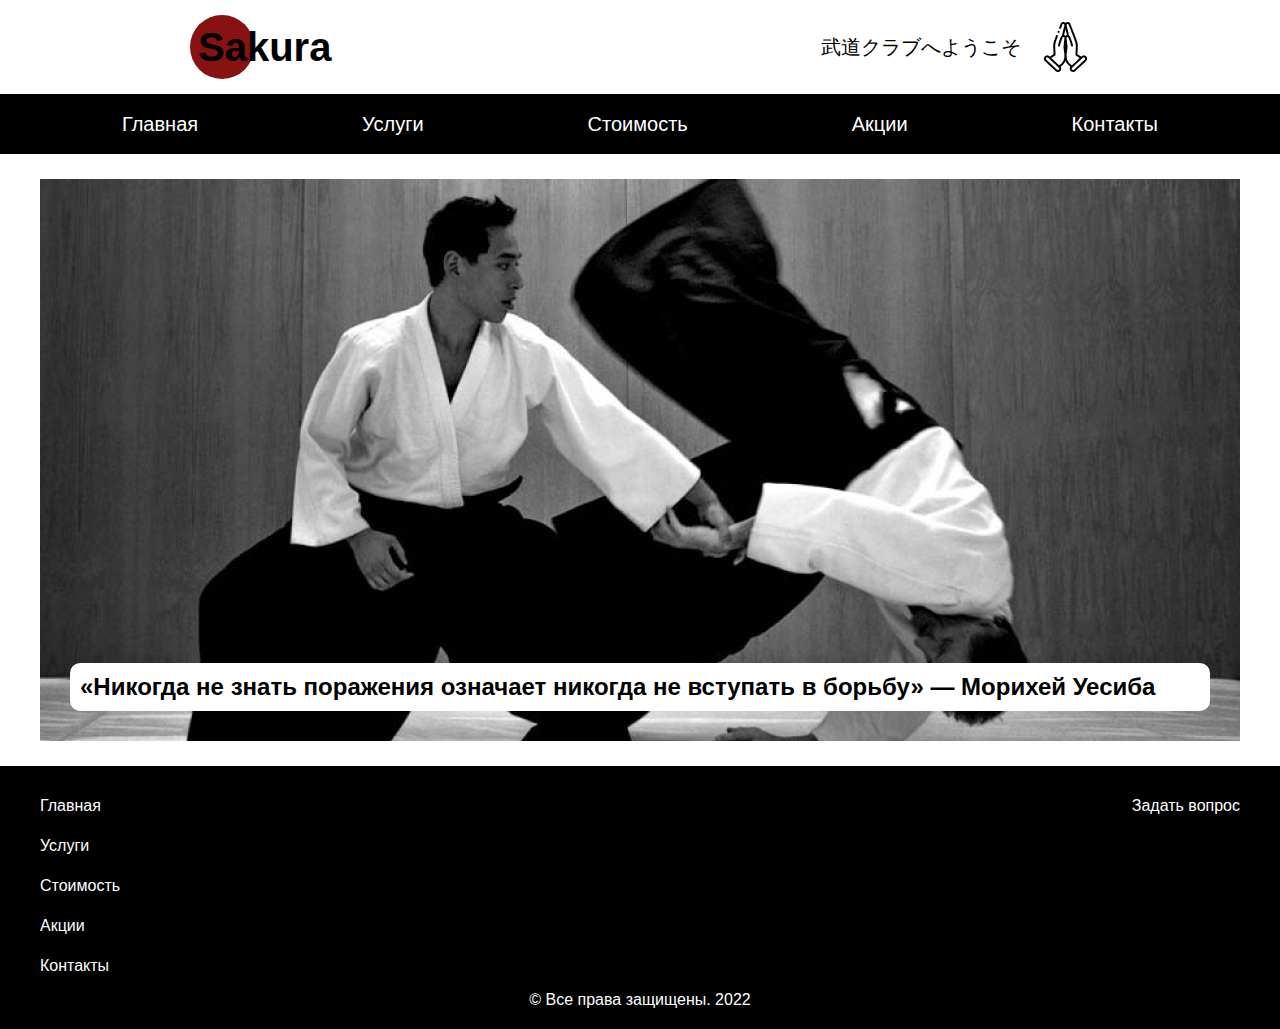
<file: index.html>
<!DOCTYPE html>
<html lang="ru">
    <head>
        <meta charset="UTF-8">
        <title>Главная страница</title>
        <link rel="stylesheet" href="main.css">
    </head>
    <body>
        <div id="modal" class="modal">
            <div class="form-wrapper">
                <form>
                    <span class="close-form" onclick="document.getElementById('modal').style.display = 'none';">✕</span>
                    <input class="input" placeholder="Имя">
                    <input class="input" placeholder="Номер телефона">
                    <button id="send-button" class="button">Отправить</button>
                </form>
            </div>
        </div>
        <div id="ask-modal" class="modal">
            <div class="form-wrapper">
                <form>
                    <span class="close-form"
                          onclick="document.getElementById('ask-modal').style.display = 'none';">✕</span>
                    <input class="input" placeholder="Имя">
                    <input class="input" placeholder="Номер телефона">
                    <input class="input" placeholder="Вопрос">
                    <button id="ask-button" class="button">Отправить</button>
                </form>
            </div>
        </div>
        <header>
            <div id="logo" onclick="document.location.href = 'index.html';">
                <svg width="64" height="64">
                    <ellipse cx="32" cy="32" rx="32" ry="32" fill="#811"/>
                </svg>
                <span id="logo__name">Sakura</span>
            </div>
            <div id="greeting">
                <span id="greeting__text">武道クラブへようこそ</span>
                <img id="greeting__pray" src="images/pray.png"
                     onclick="document.getElementById('modal').style.display = 'block';">
            </div>
        </header>
        <nav id="nav">
            <ul>
                <li>
                    <a href="">Главная</a>
                </li>
                <li>
                    <a href="services.html">Услуги</a>
                </li>
                <li>
                    <a href="price.html">Стоимость</a>
                </li>
                <li>
                    <a href="promotions.html">Акции</a>
                </li>
                <li>
                    <a href="contacts.html">Контакты</a>
                </li>
            </ul>
        </nav>
        <main>
            <div id="frame">
                <img src="images/main.png">
                <span>«Никогда не знать поражения означает никогда не вступать в борьбу» — Морихей Уесиба</span>
            </div>
        </main>
        <footer>
            <div id="footer">
                <div id="footer__row">
                    <nav id="footer__nav">
                        <ul>
                            <li>
                                <a href="">Главная</a>
                            </li>
                            <li>
                                <a href="services.html">Услуги</a>
                            </li>
                            <li>
                                <a href="price.html">Стоимость</a>
                            </li>
                            <li>
                                <a href="promotions.html">Акции</a>
                            </li>
                            <li>
                                <a href="contacts.html">Контакты</a>
                            </li>
                        </ul>
                    </nav>
                    <div id="ask-question" onclick="document.getElementById('ask-modal').style.display = 'block';">
                        <span>Задать вопрос</span>
                    </div>
                </div>
                <div id="rights">
                    <span>&copy; Все права защищены. 2022</span>
                </div>
            </div>
        </footer>
    </body>
</html>
</file>
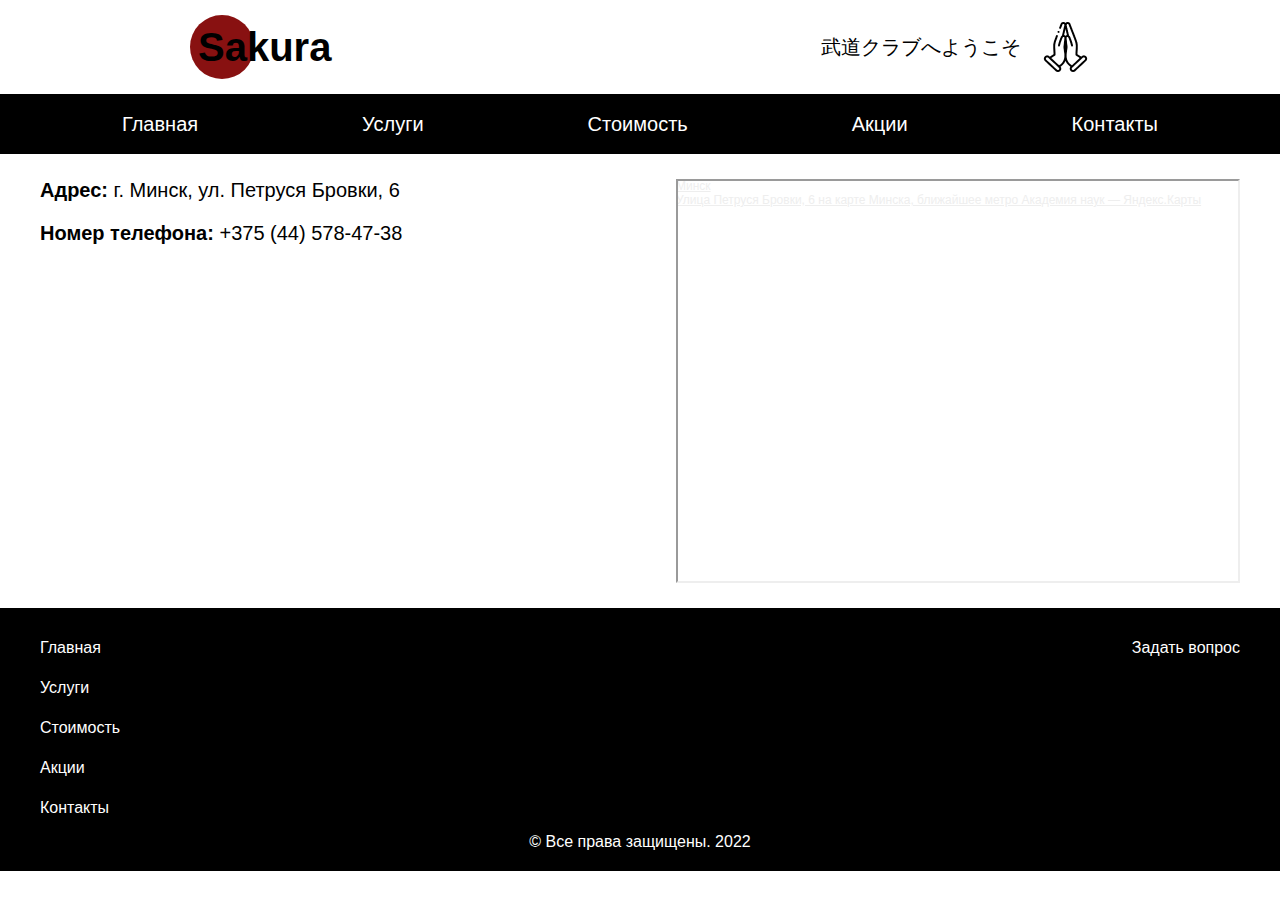
<file: contacts.html>
<!DOCTYPE html>
<html lang="ru">
    <head>
        <meta charset="UTF-8">
        <title>Контакты</title>
        <link rel="stylesheet" href="main.css">
    </head>
    <body>
        <div id="modal" class="modal">
            <div class="form-wrapper">
                <form>
                    <span class="close-form" onclick="document.getElementById('modal').style.display = 'none';">✕</span>
                    <input class="input" placeholder="Имя">
                    <input class="input" placeholder="Номер телефона">
                    <button id="send-button" class="button">Отправить</button>
                </form>
            </div>
        </div>
        <div id="ask-modal" class="modal">
            <div class="form-wrapper">
                <form>
                    <span class="close-form" onclick="document.getElementById('ask-modal').style.display = 'none';">✕</span>
                    <input class="input" placeholder="Имя">
                    <input class="input" placeholder="Номер телефона">
                    <input class="input" placeholder="Вопрос">
                    <button id="ask-button" class="button">Отправить</button>
                </form>
            </div>
        </div>
        <header>
            <div id="logo" onclick="document.location.href = 'index.html';">
                <svg width="64" height="64">
                    <ellipse cx="32" cy="32" rx="32" ry="32" fill="#811"/>
                </svg>
                <span id="logo__name">Sakura</span>
            </div>
            <div id="greeting">
                <span id="greeting__text">武道クラブへようこそ</span>
                <img id="greeting__pray" src="images/pray.png"
                     onclick="document.getElementById('modal').style.display = 'block';">
            </div>
        </header>
        <nav id="nav">
            <ul>
                <li>
                    <a href="index.html">Главная</a>
                </li>
                <li>
                    <a href="services.html">Услуги</a>
                </li>
                <li>
                    <a href="price.html">Стоимость</a>
                </li>
                <li>
                    <a href="promotions.html">Акции</a>
                </li>
                <li>
                    <a href="">Контакты</a>
                </li>
            </ul>
        </nav>
        <main style="display: flex;">
            <div id="left-column">
                <div id="contacts">
                    <div id="address">
                        <span>Адрес:</span>
                        <span>г. Минск, ул. Петруся Бровки, 6</span>
                    </div>
                    <div id="phone-number">
                        <span>Номер телефона:</span>
                        <span>+375 (44) 578-47-38</span>
                    </div>
                </div>
            </div>
            <div id="right-column" style="justify-content: flex-end;">
                <div style="position: relative; display: flex; overflow: hidden;">
                    <a href="https://yandex.by/maps/157/minsk/?utm_medium=mapframe&utm_source=maps"
                       style="position: absolute; top: 0; font-size: 12px; color: #EEE;">Минск</a>
                    <a href="https://yandex.by/maps/157/minsk/house/Zk4Ycw5kQEIHQFtpfXVwdntjbA==/?ll=27.594970%2C53.917708&utm_medium=mapframe&utm_source=maps&z=16"
                       style="position:absolute; top: 14px; font-size: 12px; color: #EEE;">Улица Петруся Бровки, 6 на
                        карте Минска, ближайшее метро Академия наук — Яндекс.Карты</a>
                    <iframe src="https://yandex.by/map-widget/v1/-/CCUFj-VJ2C" width="560" height="400"
                            style="position: relative;"></iframe>
                </div>
            </div>
        </main>
        <footer>
            <div id="footer">
                <div id="footer__row">
                    <nav id="footer__nav">
                        <ul>
                            <li>
                                <a href="index.html">Главная</a>
                            </li>
                            <li>
                                <a href="services.html">Услуги</a>
                            </li>
                            <li>
                                <a href="price.html">Стоимость</a>
                            </li>
                            <li>
                                <a href="promotions.html">Акции</a>
                            </li>
                            <li>
                                <a href="">Контакты</a>
                            </li>
                        </ul>
                    </nav>
                    <div id="ask-question" onclick="document.getElementById('ask-modal').style.display = 'block';">
                        <span>Задать вопрос</span>
                    </div>
                </div>
                <div id="rights">
                    <span>&copy; Все права защищены. 2022</span>
                </div>
            </div>
        </footer>
    </body>
</html>
</file>
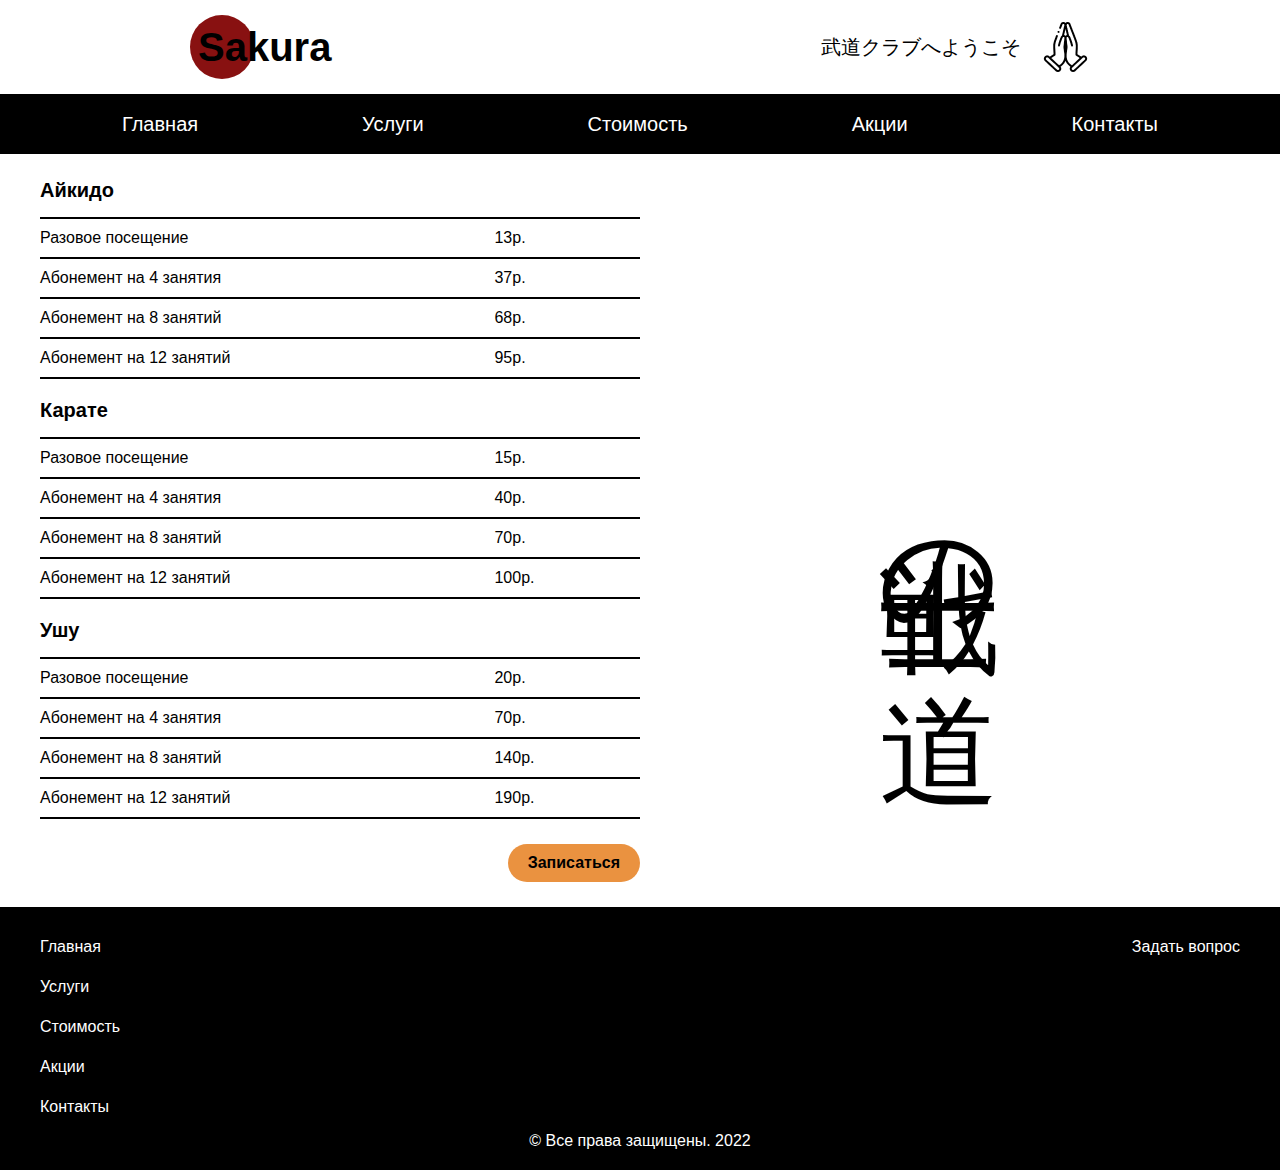
<file: price.html>
<!DOCTYPE html>
<html lang="ru">
    <head>
        <meta charset="UTF-8">
        <title>Стоимость</title>
        <link rel="stylesheet" href="main.css">
    </head>
    <body>
        <div id="modal" class="modal">
            <div class="form-wrapper">
                <form>
                    <span class="close-form" onclick="document.getElementById('modal').style.display = 'none';">✕</span>
                    <input class="input" placeholder="Имя">
                    <input class="input" placeholder="Номер телефона">
                    <button id="send-button" class="button">Отправить</button>
                </form>
            </div>
        </div>
        <div id="join-modal" class="modal">
            <div class="form-wrapper">
                <form>
                    <span class="close-form"
                          onclick="document.getElementById('join-modal').style.display = 'none';">✕</span>
                    <input class="input" placeholder="Имя">
                    <input class="input" placeholder="Номер телефона">
                    <select class="input">
                        <option>Айкидо</option>
                        <option>Карате</option>
                        <option>Ушу</option>
                    </select>
                    <button class="button">Отправить</button>
                </form>
            </div>
        </div>
        <div id="ask-modal" class="modal">
            <div class="form-wrapper">
                <form>
                    <span class="close-form"
                          onclick="document.getElementById('ask-modal').style.display = 'none';">✕</span>
                    <input class="input" placeholder="Имя">
                    <input class="input" placeholder="Номер телефона">
                    <input class="input" placeholder="Вопрос">
                    <button id="ask-button" class="button">Отправить</button>
                </form>
            </div>
        </div>
        <header>
            <div id="logo" onclick="document.location.href = 'index.html';">
                <svg width="64" height="64">
                    <ellipse cx="32" cy="32" rx="32" ry="32" fill="#811"/>
                </svg>
                <span id="logo__name">Sakura</span>
            </div>
            <div id="greeting">
                <span id="greeting__text">武道クラブへようこそ</span>
                <img id="greeting__pray" src="images/pray.png"
                     onclick="document.getElementById('modal').style.display = 'block';">
            </div>
        </header>
        <nav id="nav">
            <ul>
                <li>
                    <a href="index.html">Главная</a>
                </li>
                <li>
                    <a href="services.html">Услуги</a>
                </li>
                <li>
                    <a href="">Стоимость</a>
                </li>
                <li>
                    <a href="promotions.html">Акции</a>
                </li>
                <li>
                    <a href="contacts.html">Контакты</a>
                </li>
            </ul>
        </nav>
        <main style="display: flex;">
            <div id="left-column">
                <div id="aikido" class="table">
                    <span class="table__service">Айкидо</span>
                    <div class="table__row">
                        <span class="table__subscription">Разовое посещение</span>
                        <span class="table__price">13р.</span>
                    </div>
                    <div class="table__row">
                        <span class="table__subscription">Абонемент на 4 занятия</span>
                        <span class="table__price">37р.</span>
                    </div>
                    <div class="table__row">
                        <span class="table__subscription">Абонемент на 8 занятий</span>
                        <span class="table__price">68р.</span>
                    </div>
                    <div class="table__row">
                        <span class="table__subscription">Абонемент на 12 занятий</span>
                        <span class="table__price">95р.</span>
                    </div>
                </div>
                <div id="karate" class="table">
                    <span class="table__service">Карате</span>
                    <div class="table__row">
                        <span class="table__subscription">Разовое посещение</span>
                        <span class="table__price">15р.</span>
                    </div>
                    <div class="table__row">
                        <span class="table__subscription">Абонемент на 4 занятия</span>
                        <span class="table__price">40р.</span>
                    </div>
                    <div class="table__row">
                        <span class="table__subscription">Абонемент на 8 занятий</span>
                        <span class="table__price">70р.</span>
                    </div>
                    <div class="table__row">
                        <span class="table__subscription">Абонемент на 12 занятий</span>
                        <span class="table__price">100р.</span>
                    </div>
                </div>
                <div id="wushu" class="table">
                    <span class="table__service">Ушу</span>
                    <div class="table__row">
                        <span class="table__subscription">Разовое посещение</span>
                        <span class="table__price">20р.</span>
                    </div>
                    <div class="table__row">
                        <span class="table__subscription">Абонемент на 4 занятия</span>
                        <span class="table__price">70р.</span>
                    </div>
                    <div class="table__row">
                        <span class="table__subscription">Абонемент на 8 занятий</span>
                        <span class="table__price">140р.</span>
                    </div>
                    <div class="table__row">
                        <span class="table__subscription">Абонемент на 12 занятий</span>
                        <span class="table__price">190р.</span>
                    </div>
                </div>
                <div id="join">
                    <button id="join-button" onclick="document.getElementById('join-modal').style.display = 'block';">
                        Записаться
                    </button>
                </div>
            </div>
            <div id="right-column">
                <span id="text">戦士の道</span>
            </div>
        </main>
        <footer>
            <div id="footer">
                <div id="footer__row">
                    <nav id="footer__nav">
                        <ul>
                            <li>
                                <a href="index.html">Главная</a>
                            </li>
                            <li>
                                <a href="services.html">Услуги</a>
                            </li>
                            <li>
                                <a href="">Стоимость</a>
                            </li>
                            <li>
                                <a href="promotions.html">Акции</a>
                            </li>
                            <li>
                                <a href="contacts.html">Контакты</a>
                            </li>
                        </ul>
                    </nav>
                    <div id="ask-question" onclick="document.getElementById('ask-modal').style.display = 'block';">
                        <span>Задать вопрос</span>
                    </div>
                </div>
                <div id="rights">
                    <span>&copy; Все права защищены. 2022</span>
                </div>
            </div>
        </footer>
    </body>
</html>
</file>
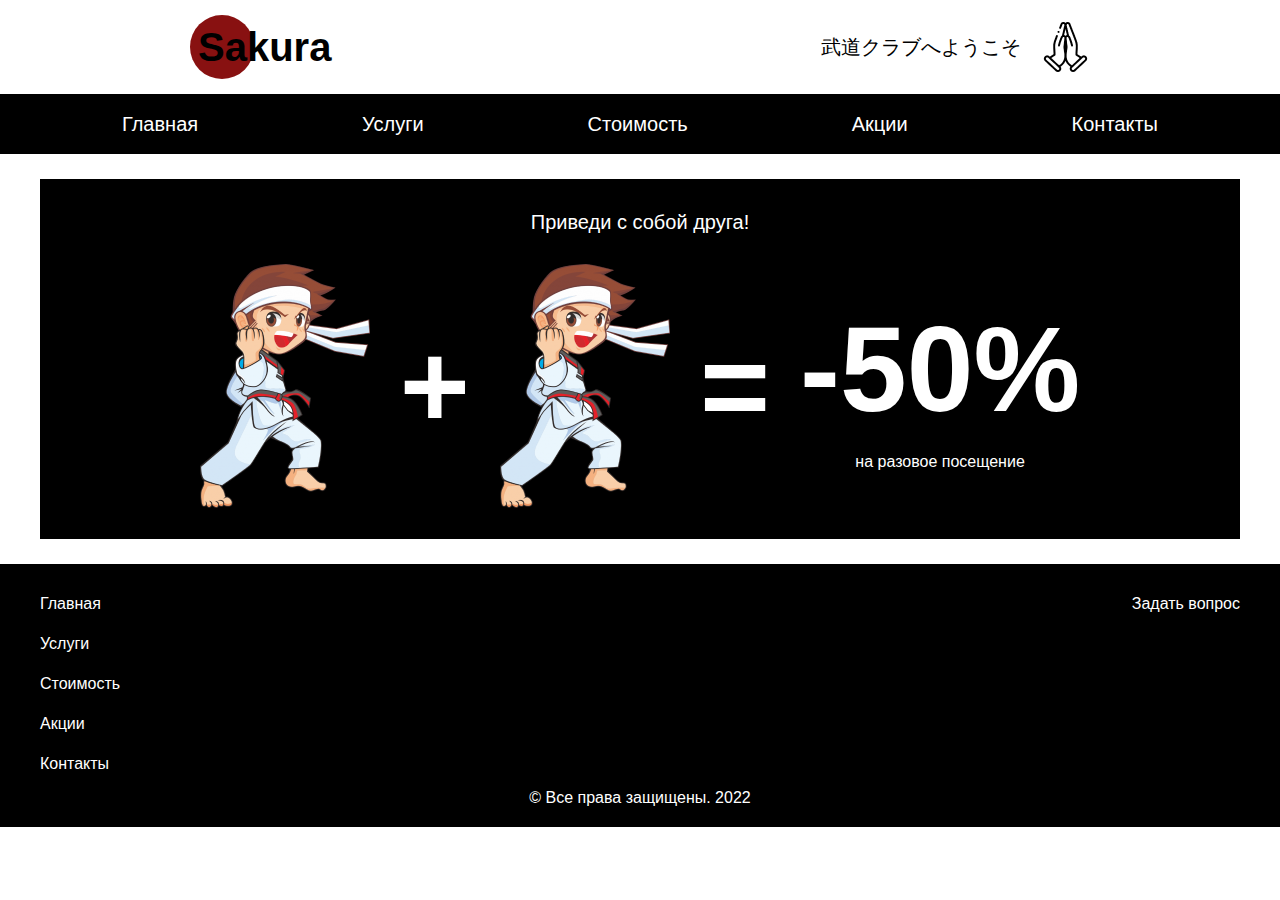
<file: promotions.html>
<!DOCTYPE html>
<html lang="ru">
    <head>
        <meta charset="UTF-8">
        <title>Стоимость</title>
        <link rel="stylesheet" href="main.css">
    </head>
    <body>
        <div id="modal" class="modal">
            <div class="form-wrapper">
                <form>
                    <span class="close-form" onclick="document.getElementById('modal').style.display = 'none';">✕</span>
                    <input class="input" placeholder="Имя">
                    <input class="input" placeholder="Номер телефона">
                    <button id="send-button" class="button">Отправить</button>
                </form>
            </div>
        </div>
        <div id="ask-modal" class="modal">
            <div class="form-wrapper">
                <form>
                    <span class="close-form" onclick="document.getElementById('ask-modal').style.display = 'none';">✕</span>
                    <input class="input" placeholder="Имя">
                    <input class="input" placeholder="Номер телефона">
                    <input class="input" placeholder="Вопрос">
                    <button id="ask-button" class="button">Отправить</button>
                </form>
            </div>
        </div>
        <header>
            <div id="logo" onclick="document.location.href = 'index.html';">
                <svg width="64" height="64">
                    <ellipse cx="32" cy="32" rx="32" ry="32" fill="#811"/>
                </svg>
                <span id="logo__name">Sakura</span>
            </div>
            <div id="greeting">
                <span id="greeting__text">武道クラブへようこそ</span>
                <img id="greeting__pray" src="images/pray.png"
                     onclick="document.getElementById('modal').style.display = 'block';">
            </div>
        </header>
        <nav id="nav">
            <ul>
                <li>
                    <a href="index.html">Главная</a>
                </li>
                <li>
                    <a href="services.html">Услуги</a>
                </li>
                <li>
                    <a href="price.html">Стоимость</a>
                </li>
                <li>
                    <a href="">Акции</a>
                </li>
                <li>
                    <a href="contacts.html">Контакты</a>
                </li>
            </ul>
        </nav>
        <main>
            <div id="promotion">
                <span id="promotion__description">Приведи с собой друга!</span>
                <div id="promotion__content">
                    <img class="fighter" src="images/fighter.png">
                    <span id="plus">+</span>
                    <img class="fighter" src="images/fighter.png">
                    <span id="equal">=</span>
                    <div id="discount">
                        <span id="discount__count">-50%</span>
                        <span id="discount__description">на разовое посещение</span>
                    </div>
                </div>
            </div>
        </main>
        <footer>
            <div id="footer">
                <div id="footer__row">
                    <nav id="footer__nav">
                        <ul>
                            <li>
                                <a href="index.html">Главная</a>
                            </li>
                            <li>
                                <a href="services.html">Услуги</a>
                            </li>
                            <li>
                                <a href="price.html">Стоимость</a>
                            </li>
                            <li>
                                <a href="">Акции</a>
                            </li>
                            <li>
                                <a href="contacts.html">Контакты</a>
                            </li>
                        </ul>
                    </nav>
                    <div id="ask-question" onclick="document.getElementById('ask-modal').style.display = 'block';">
                        <span>Задать вопрос</span>
                    </div>
                </div>
                <div id="rights">
                    <span>&copy; Все права защищены. 2022</span>
                </div>
            </div>
        </footer>
    </body>
</html>
</file>
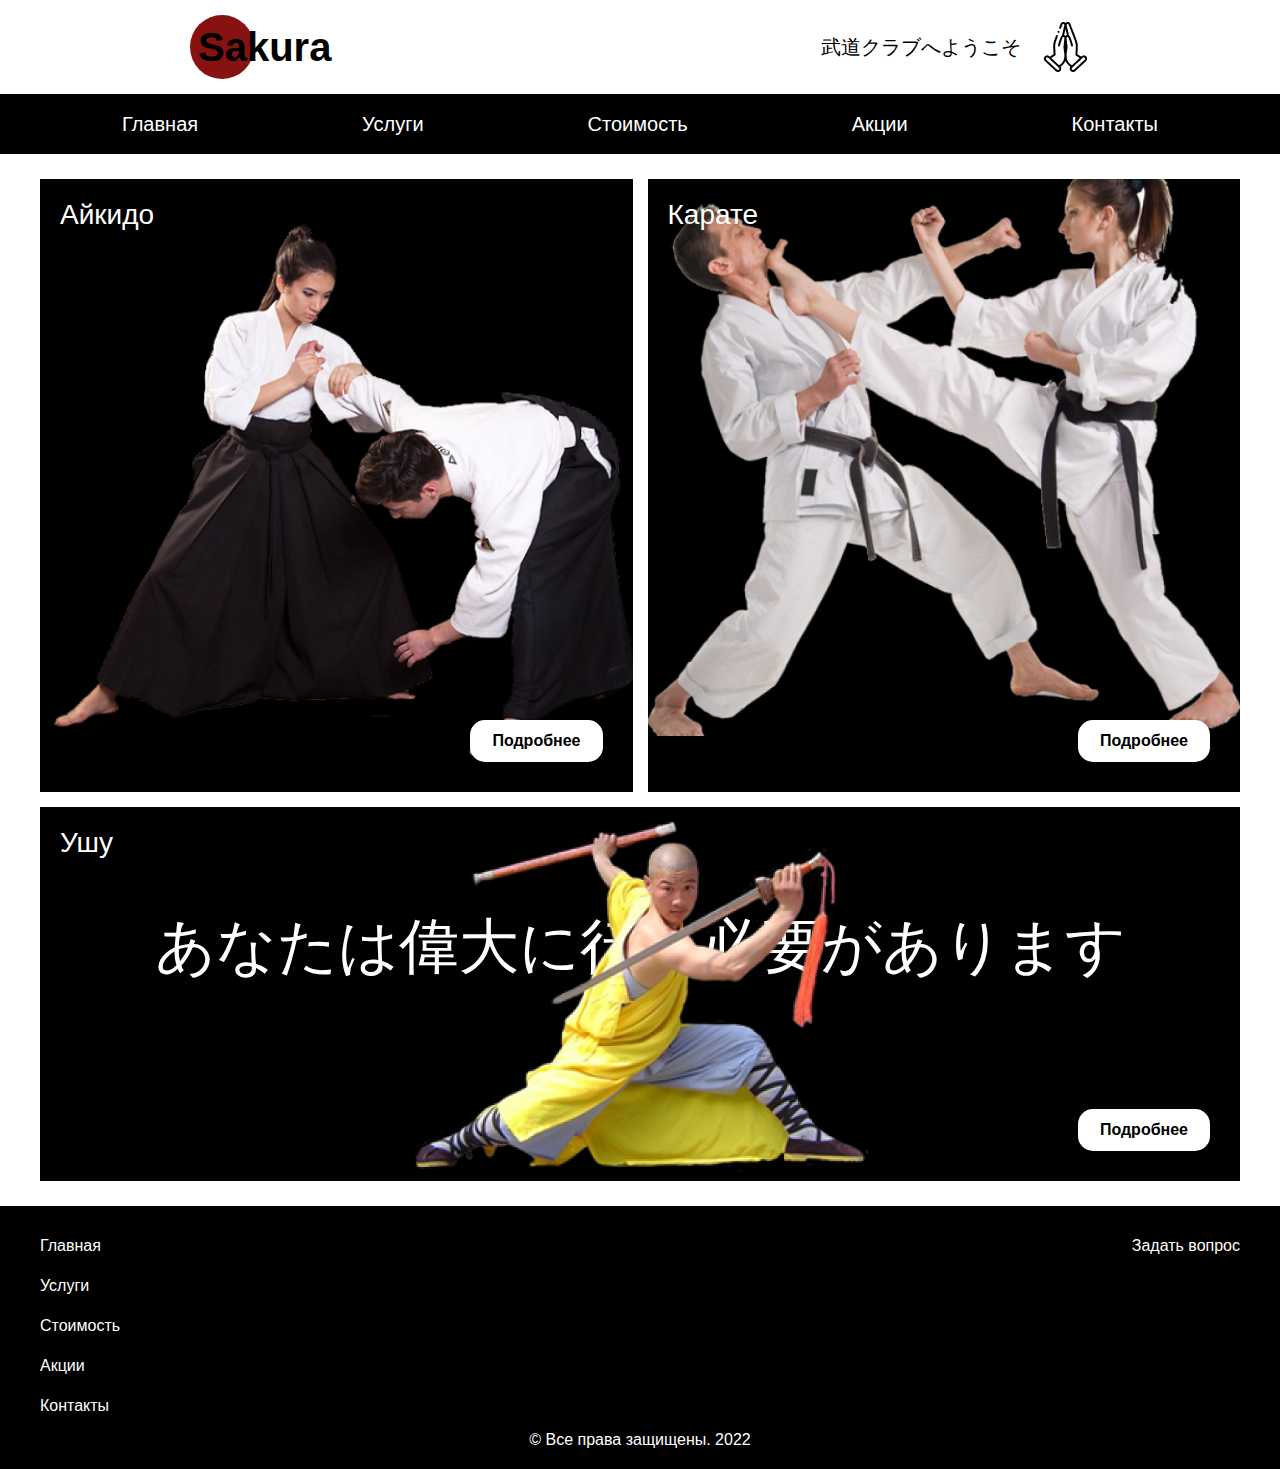
<file: services.html>
<!DOCTYPE html>
<html lang="ru">
    <head>
        <meta charset="UTF-8">
        <title>Услуги</title>
        <link rel="stylesheet" href="main.css">
    </head>
    <body>
        <div id="modal" class="modal">
            <div class="form-wrapper">
                <form>
                    <span class="close-form" onclick="document.getElementById('modal').style.display = 'none';">✕</span>
                    <input class="input" placeholder="Имя">
                    <input class="input" placeholder="Номер телефона">
                    <button id="send-button" class="button">Отправить</button>
                </form>
            </div>
        </div>
        <div id="ask-modal" class="modal">
            <div class="form-wrapper">
                <form>
                    <span class="close-form" onclick="document.getElementById('ask-modal').style.display = 'none';">✕</span>
                    <input class="input" placeholder="Имя">
                    <input class="input" placeholder="Номер телефона">
                    <input class="input" placeholder="Вопрос">
                    <button id="ask-button" class="button">Отправить</button>
                </form>
            </div>
        </div>
        <header>
            <div id="logo" onclick="document.location.href = 'index.html';">
                <svg width="64" height="64">
                    <ellipse cx="32" cy="32" rx="32" ry="32" fill="#811"/>
                </svg>
                <span id="logo__name">Sakura</span>
            </div>
            <div id="greeting">
                <span id="greeting__text">武道クラブへようこそ</span>
                <img id="greeting__pray" src="images/pray.png"
                     onclick="document.getElementById('modal').style.display = 'block';">
            </div>
        </header>
        <nav id="nav">
            <ul>
                <li>
                    <a href="index.html">Главная</a>
                </li>
                <li>
                    <a href="">Услуги</a>
                </li>
                <li>
                    <a href="price.html">Стоимость</a>
                </li>
                <li>
                    <a href="promotions.html">Акции</a>
                </li>
                <li>
                    <a href="contacts.html">Контакты</a>
                </li>
            </ul>
        </nav>
        <main>
            <div id="grid">
                <div id="grid__first-row">
                    <div class="grid__column">
                        <span class="service">Айкидо</span>
                        <img src="images/service1.png">
                        <a class="more-link" href="price.html#aikido">Подробнее</a>
                    </div>
                    <div class="grid__column">
                        <span class="service">Карате</span>
                        <img src="images/service2.png">
                        <a class="more-link" href="price.html#karate">Подробнее</a>
                    </div>
                </div>
                <div id="grid__last-row">
                    <span class="service">Ушу</span>
                    <img src="images/service3.png">
                    <span id="text">あなたは偉大に行く必要があります</span>
                    <a class="more-link" href="price.html#wushu">Подробнее</a>
                </div>
            </div>
        </main>
        <footer>
            <div id="footer">
                <div id="footer__row">
                    <nav id="footer__nav">
                        <ul>
                            <li>
                                <a href="index.html">Главная</a>
                            </li>
                            <li>
                                <a href="">Услуги</a>
                            </li>
                            <li>
                                <a href="price.html">Стоимость</a>
                            </li>
                            <li>
                                <a href="promotions.html">Акции</a>
                            </li>
                            <li>
                                <a href="contacts.html">Контакты</a>
                            </li>
                        </ul>
                    </nav>
                    <div id="ask-question" onclick="document.getElementById('ask-modal').style.display = 'block';">
                        <span>Задать вопрос</span>
                    </div>
                </div>
                <div id="rights">
                    <span>&copy; Все права защищены. 2022</span>
                </div>
            </div>
        </footer>
    </body>
</html>
</file>
<file: main.css>
:root {
    --min-width: 750px;
    --max-width: 1200px;
}

* {
    margin: 0;
    font-family: sans-serif;
}

nav {
    background-color: black;
}

nav > ul {
    padding: 0;
    display: flex;
    list-style-type: none;
}

nav li {
    flex-grow: 1;
}

nav li > a {
    min-height: inherit;
    display: flex;
    align-items: center;
    text-decoration: none;
    color: white;
    transition-duration: 0.2s;
}

nav li:hover > a {
    color: #EA9240;
}

header {
    min-width: var(--min-width);
    max-width: var(--max-width);
    padding: 15px 150px;
    margin: 0 auto;
    display: flex;
    justify-content: space-between;
    box-sizing: border-box;
}

#logo,
#greeting {
    display: flex;
    align-items: center;
}

#logo {
    width: fit-content;
    position: relative;
    cursor: pointer;
}

#logo__name {
    position: absolute;
    left: 8px;
    font-size: 40px;
    font-weight: bold;
}

#greeting__text {
    margin-right: 20px;
    font-size: 20px;
}

#greeting__pray {
    cursor: pointer;
}

#nav > ul {
    min-width: var(--min-width);
    max-width: var(--max-width);
    margin: 0 auto;
    justify-content: center;
}

#nav li {
    min-height: 60px;
}

#nav li > a {
    justify-content: center;
    font-size: 20px;
}

main {
    min-width: var(--min-width);
    max-width: var(--max-width);
    padding: 0 20px;
    margin: 25px auto;
}

footer {
    padding: 20px 0;
    font-size: 16px;
    color: white;
    background-color: black;
}

#footer {
    min-width: var(--min-width);
    max-width: var(--max-width);
    padding: 0 20px;
    margin: 0 auto;
}

#footer__row {
    margin-bottom: 5px;
    display: flex;
    justify-content: space-between;
}

#footer__nav > ul {
    flex-direction: column;
}

#footer__nav li {
    min-height: 40px;
    width: min-content;
}

#ask-question {
    height: 40px;
    display: flex;
    align-items: center;
    cursor: pointer;
    transition-duration: 0.2s;
}

#ask-question:hover {
    color: #EA9240;
}

#rights {
    width: fit-content;
    margin: 0 auto;
}

.modal {
    width: 100vw;
    height: 100vh;
    position: fixed;
    display: none;
    z-index: 10;
    background-color: rgba(0 0 0 / 25%);
}

.form-wrapper {
    height: inherit;
    display: flex;
}

.close-form {
    position: absolute;
    top: 5px;
    right: 10px;
    cursor: pointer;
}

.form-wrapper > form {
    width: 340px;
    padding: 50px 20px 20px;
    margin: auto;
    border-radius: 10px;
    position: relative;
    box-sizing: border-box;
    background-color: white;
}

.input {
    width: 100%;
    padding: 8px 6px;
    margin-bottom: 10px;
    border: 1px solid black;
    border-radius: 5px;
    box-sizing: border-box;
    font-size: 16px;
    outline-style: none;
}

.button {
    width: 100%;
    padding: 10px 20px;
    margin-top: 5px;
    border: none;
    border-radius: 20px;
    font-size: 16px;
    font-weight: bold;
    color: black;
    background-color: #EA9240;
    cursor: pointer;
    transition-duration: 0.2s;
}

.button:hover {
    background-color: #EB872A;
}

#send-button {
    margin-top: 5px;
    font-size: 16px;
    transition-duration: 0.2s;
}

#send-button:hover {
    background-color: #EB872A;
}

#frame {
    position: relative;
    display: flex;
}

#frame > img {
    width: 100%;
}

#frame > span {
    padding: 10px;
    position: absolute;
    left: 30px;
    right: 30px;
    bottom: 30px;
    border-radius: 10px;
    font-size: 24px;
    font-weight: bold;
    background-color: white;
}

#grid {
    display: flex;
    flex-direction: column;
}

#grid .service {
    position: absolute;
    top: 20px;
    left: 20px;
    font-size: 28px;
    color: white;
}

#grid__first-row {
    display: flex;
    margin-bottom: 15px;
}

.grid__column {
    position: relative;
    flex-basis: 50%;
    background-color: black;
}

.grid__column:first-child {
    margin-right: 15px;
}

#grid__first-row img {
    width: 100%;
    display: flex;
}

.more-link {
    padding: 10px 20px;
    position: absolute;
    bottom: 30px;
    right: 30px;
    border: 2px solid white;
    border-radius: 15px;
    font-size: 16px;
    font-weight: bold;
    text-decoration: none;
    color: black;
    background-color: white;
    transition-duration: 0.2s;
}

.more-link:hover {
    color: white;
    background-color: black;
}

#grid__last-row {
    position: relative;
    display: flex;
    justify-content: center;
    background-color: black;
}

#grid__last-row > img {
    z-index: 1;
}

#grid__last-row > #text {
    position: absolute;
    top: 100px;
    left: 30px;
    right: 30px;
    z-index: 0;
    font-size: 60px;
    text-align: center;
    color: white;
}

#left-column {
    width: 50%;
    box-sizing: border-box;
}

.table {
    margin-bottom: 20px;
}

.table__service {
    margin-bottom: 15px;
    display: inline-block;
    font-size: 20px;
    font-weight: bold;
}

.table__row {
    padding: 10px 0;
    border-top: 2px solid black;
}

.table__row:last-child {
    border-bottom: 2px solid black;
}

.table__subscription {
    width: 75%;
    display: inline-block;
}

#join {
    display: flex;
    justify-content: flex-end;
}

#join-button {
    padding: 10px 20px;
    margin-top: 5px;
    border: none;
    border-radius: 20px;
    font-size: 16px;
    font-weight: bold;
    color: black;
    background-color: #EA9240;
    cursor: pointer;
    transition-duration: 0.2s;
}

#join-button:hover {
    background-color: #EB872A;
}

#right-column {
    flex: 50%;
    display: flex;
    justify-content: center;
    align-items: center;
}

#right-column > #text {
    font-size: 120px;
    writing-mode: vertical-lr;
}

#promotion {
    height: 360px;
    display: flex;
    flex-direction: column;
    justify-content: center;
    align-items: center;
    background-color: black;
}

#promotion__description {
    margin-bottom: 30px;
    font-size: 20px;
    color: white;
}

#promotion__content {
    display: flex;
    align-items: center;
}

#plus,
#equal,
#discount {
    color: white;
}

#discount {
    display: flex;
    flex-direction: column;
    align-items: center;
}

#plus,
#equal,
#discount__count {
    font-size: 120px;
    font-weight: bold;
}

#plus,
#equal {
    margin: 0 30px;
}

#discount__count {
    margin-bottom: 15px;
}

#contacts {
    font-size: 20px;
}

#address {
    margin-bottom: 20px;
}

#address > span:first-child,
#phone-number > span:first-child {
    font-weight: bold;
}
</file>
